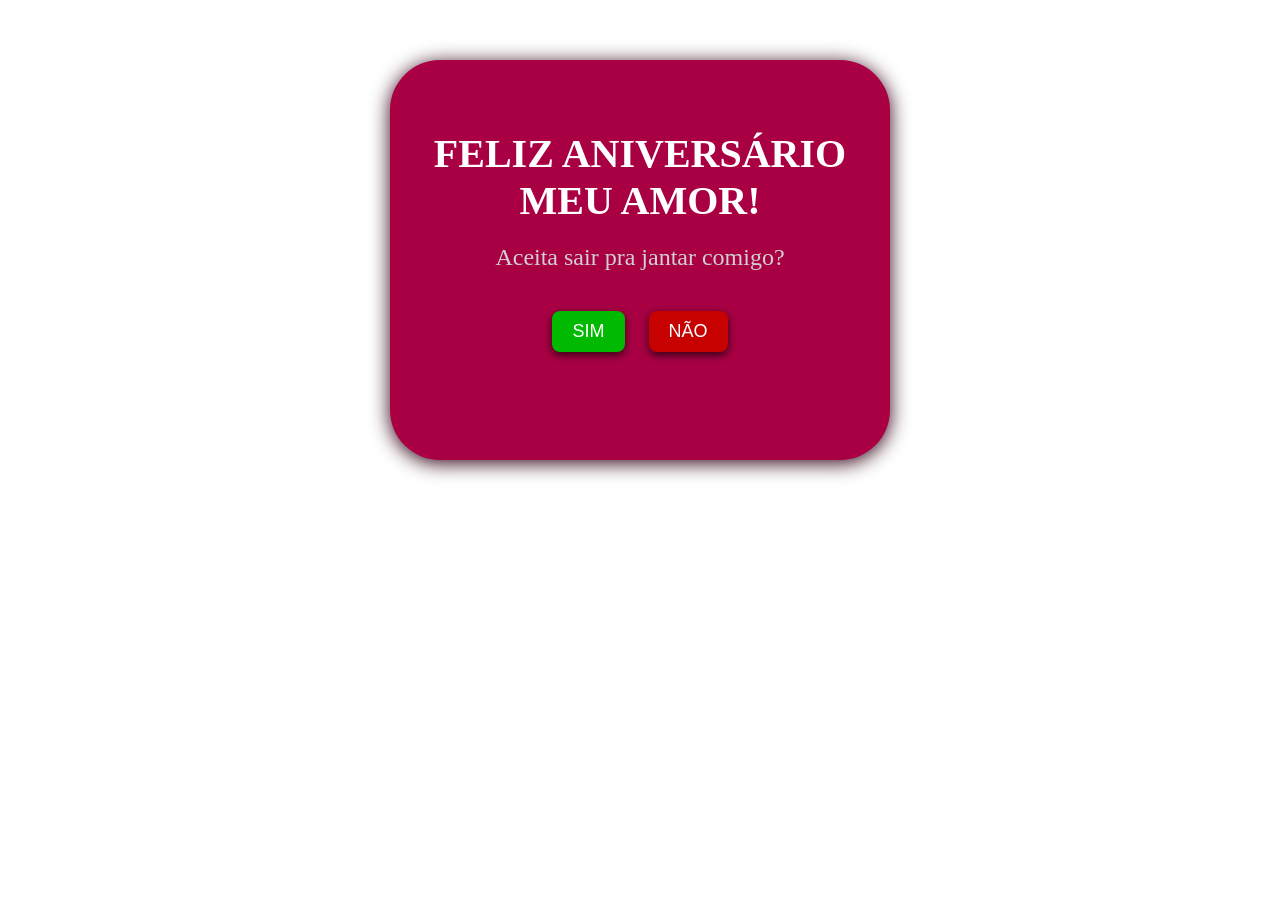
<file: index.html>
<!DOCTYPE html>
<html lang="pt-br">

<head>
    <meta charset="UTF-8">
    <meta name="viewport" content="width=device-width, initial-scale=1.0">
    <title>PARABENS</title>
    <link rel="stylesheet" href="style.css">
</head>

<body>
    <video autoplay muted loop id="video-fundo">
        <source src="./assets/watermarked_preview.mp4" type="video/mp4">
    </video>
    <section>
        <div>
            <h1>FELIZ ANIVERSÁRIO<br> MEU AMOR!</h1>
            <p>Aceita sair pra jantar comigo?</p>
            <button class="yes-button">SIM</button>
            <button class="no-button">NÃO</button>
        </div>
    </section>

</body>
<script src="script.js"></script>

</html>
</file>
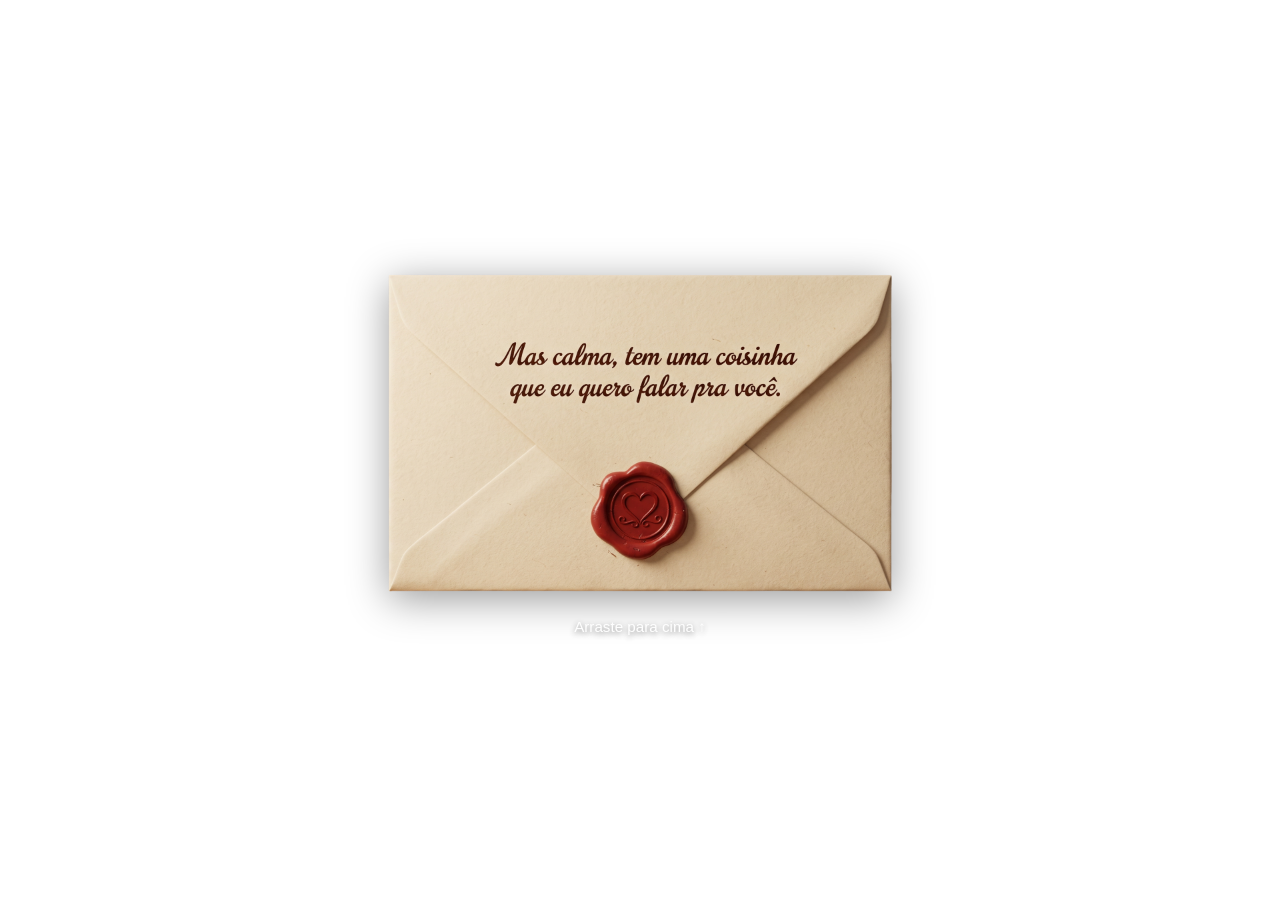
<file: pagina-carta/index.html>
<!DOCTYPE html>
<html lang="pt-br">

<head>
    <meta charset="UTF-8">
    <meta name="viewport" content="width=device-width, initial-scale=1.0">
    <title>Uma Carta Para Você</title>
    <link rel="stylesheet" href="/pagina-carta/style.css">
</head>

<body>
    <video autoplay muted loop playsinline id="video-fundo">
        <source src="./assets/watermarked_preview.mp4" type="video/mp4">
    </video>

    <main>
        <figure class="carta-container">
            <img
                src="/pagina-carta/assets/carta-fechada.png"
                alt="Carta fechada, arraste para cima para abrir"
                class="carta"
                id="carta"
                draggable="false"
            >
            <figcaption class="dica">Arraste para cima ↑</figcaption>
        </figure>
    </main>

    <script src="/pagina-carta/script.js"></script>
</body>

</html>
</file>
<file: style.css>
* {
    margin: 0;
    padding: 0;
    box-sizing: border-box;
}

#video-fundo {
    position: fixed;
    right: 0;
    bottom: 0;
    min-width: 100%;
    min-height: 100%;
    z-index: -1;
    object-fit: cover;
}

section {
    padding: 20px;
    margin: 60px auto 0;
    width: 500px;
    height: 400px;
    text-align: center;
    display: block;
    background-color: rgb(169, 0, 68);
    border-radius: 50px;
    box-shadow: 0px 3px 20px rgb(48, 0, 19);
}

h1 {
    color: rgb(255, 255, 255);
    font-size: 40px;
    margin-top: 50px;
}

p {
    color: rgb(209, 209, 209);
    font-size: 24px;
    margin: 20px 0;
}

button {
    margin: 20px 10px;
    transition: all 0.3s ease;
}

.yes-button {
    background-color: rgb(0, 185, 0);
    color: rgb(255, 255, 255);
    border: none;
    padding: 10px 20px;
    font-size: 18px;
    cursor: pointer;
    border-radius: 8px;
    box-shadow: 0px 3px 8px rgb(48, 0, 19);
}

.no-button {
    background-color: rgb(199, 0, 0);
    color: rgb(255, 255, 255);
    border: none;
    padding: 10px 20px;
    font-size: 18px;
    cursor: pointer;
    border-radius: 8px;
    box-shadow: 0px 3px 8px rgb(48, 0, 19);
}

button:hover {
    transform: scale(1.1);
}

button:active {
    transform: scale(0.9);
}
</file>
<file: pagina-carta/style.css>
* {
    margin: 0;
    padding: 0;
    box-sizing: border-box;
}

body {
    width: 100%;
    height: 100vh;
    overflow: hidden;
    font-family: 'Segoe UI', sans-serif;
}

#video-fundo {
    position: fixed;
    top: 0;
    left: 0;
    width: 100%;
    height: 100%;
    object-fit: cover;
    z-index: -1;
}

main {
    display: flex;
    align-items: center;
    justify-content: center;
    width: 100%;
    height: 100vh;
    position: relative;
}

.carta-container {
    display: flex;
    flex-direction: column;
    align-items: center;
    gap: 16px;
}

.carta {
    width: min(200vw, 600px);
    cursor: grab;
    user-select: none;
    -webkit-user-drag: none;
    touch-action: none;
    transition: transform 0.15s ease-out, opacity 0.4s ease;
    filter: drop-shadow(0 8px 20px rgba(0, 0, 0, 0.4));
}

.carta:active {
    cursor: grabbing;
}

.carta.abrindo {
    transition: transform 0.4s ease, opacity 0.4s ease;
}

.dica {
    color: #fff;
    font-size: 0.95rem;
    opacity: 0.85;
    text-shadow: 0 2px 6px rgba(0, 0, 0, 0.6);
    animation: pulsar 1.6s infinite ease-in-out;
}

@keyframes pulsar {
    0%, 100% { transform: translateY(0); opacity: 0.85; }
    50% { transform: translateY(-6px); opacity: 0.4; }
}
</file>
